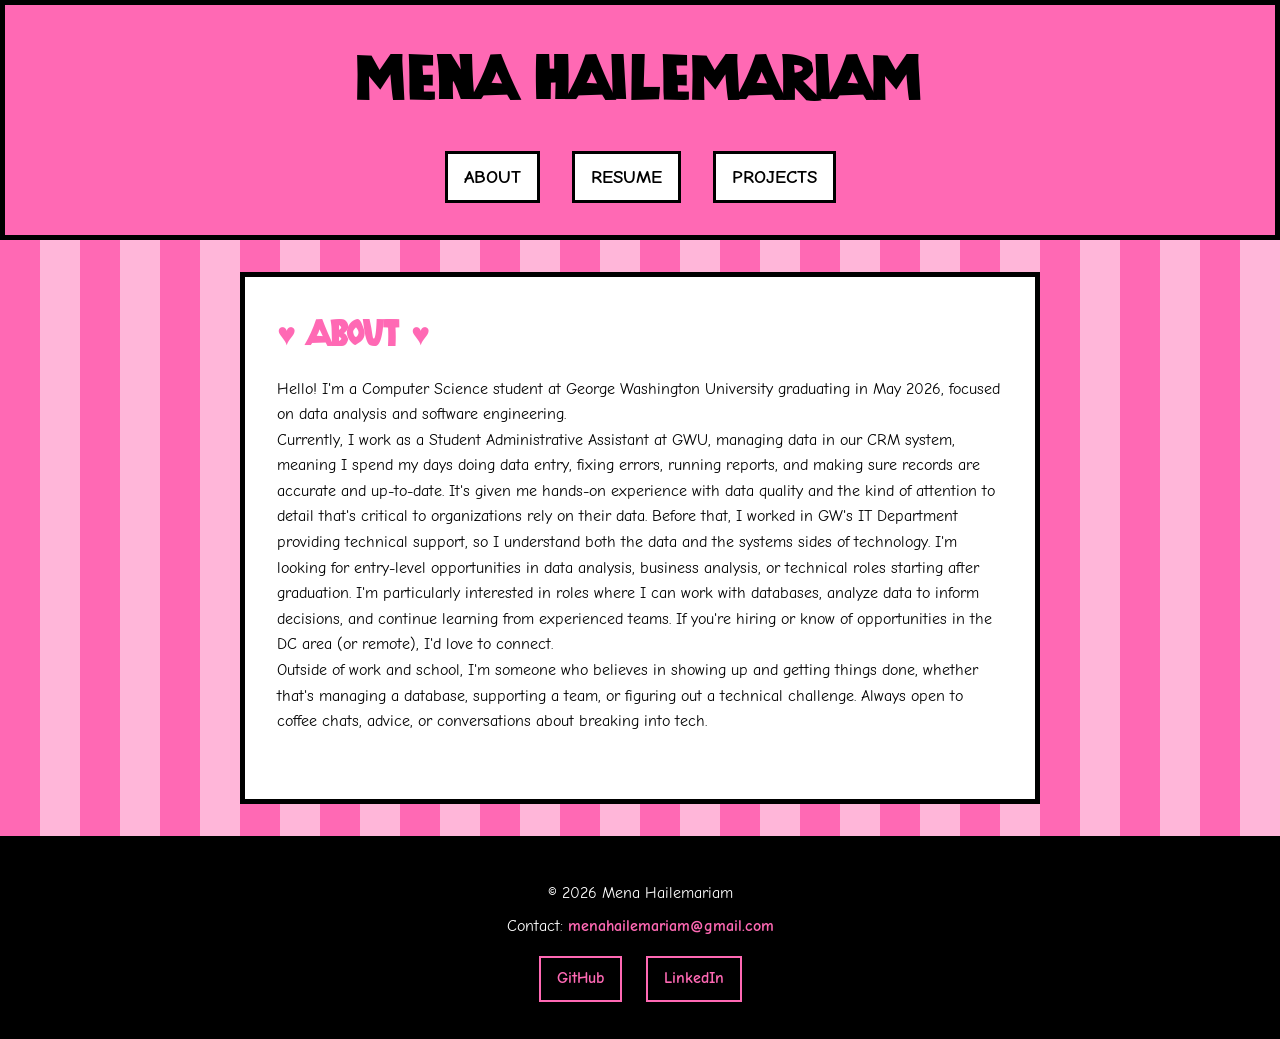
<file: index.html>
<!DOCTYPE html>
<html lang="en">

<head>
    <meta charset="UTF-8">
    <meta name="viewport" content="width=device-width, initial-scale=1.0">
    <title>Basic Page</title>
    <link rel="preconnect" href="https://fonts.googleapis.com">
    <link rel="preconnect" href="https://fonts.gstatic.com" crossorigin>
    <link href="https://fonts.googleapis.com/css2?family=Bangers&family=Comic+Neue:wght@400;700&display=swap"
        rel="stylesheet">
    <link rel="stylesheet" href="styles.css">
</head>

<body>
    <header>
        <h1>Mena Hailemariam</h1>
        <nav>
            <a href="index.html">About</a>
            <a href="resume.html">Resume</a>
            <a href="projects.html">Projects</a>
        </nav>
    </header>

    <main>
        <section>
            <h2>About</h2>
            <p>
                Hello! I'm a Computer Science student at George Washington University graduating in May 2026, focused on
                data analysis and software engineering. <br/>

                Currently, I work as a Student Administrative Assistant at GWU, managing data in our CRM system, meaning
                I spend my days doing data entry, fixing errors, running reports, and making sure records are accurate
                and up-to-date. It's given me hands-on experience with data quality and the kind of attention to detail
                that's critical to organizations rely on their data. Before that, I worked in GW's IT Department
                providing technical support, so I understand both the data and the systems sides of technology.
                I'm looking for entry-level opportunities in data analysis, business analysis, or technical roles
                starting after graduation. I'm particularly interested in roles where I can work with databases, analyze
                data to inform decisions, and continue learning from experienced teams. If you're hiring or know of
                opportunities in the DC area (or remote), I'd love to connect. <br/>
                
                Outside of work and school, I'm someone who believes in showing up and getting things done, whether
                that's managing a database, supporting a team, or figuring out a technical challenge. Always open to
                coffee chats, advice, or conversations about breaking into tech.
            </p>
        </section>
    </main>

    <footer>
        <div class="footer-content">
            <p>&copy; 2026 Mena Hailemariam</p>
            <p>Contact: <a href="mailto:menahailemariam@gmail.com">menahailemariam@gmail.com</a></p>
            <div class="social-links">
                <a href="https://github.com/haile-mena">GitHub</a>
                <a href="https://www.linkedin.com/in/menahaile/">LinkedIn</a>
            </div>
        </div>
    </footer>

</body>

</html>
</file>
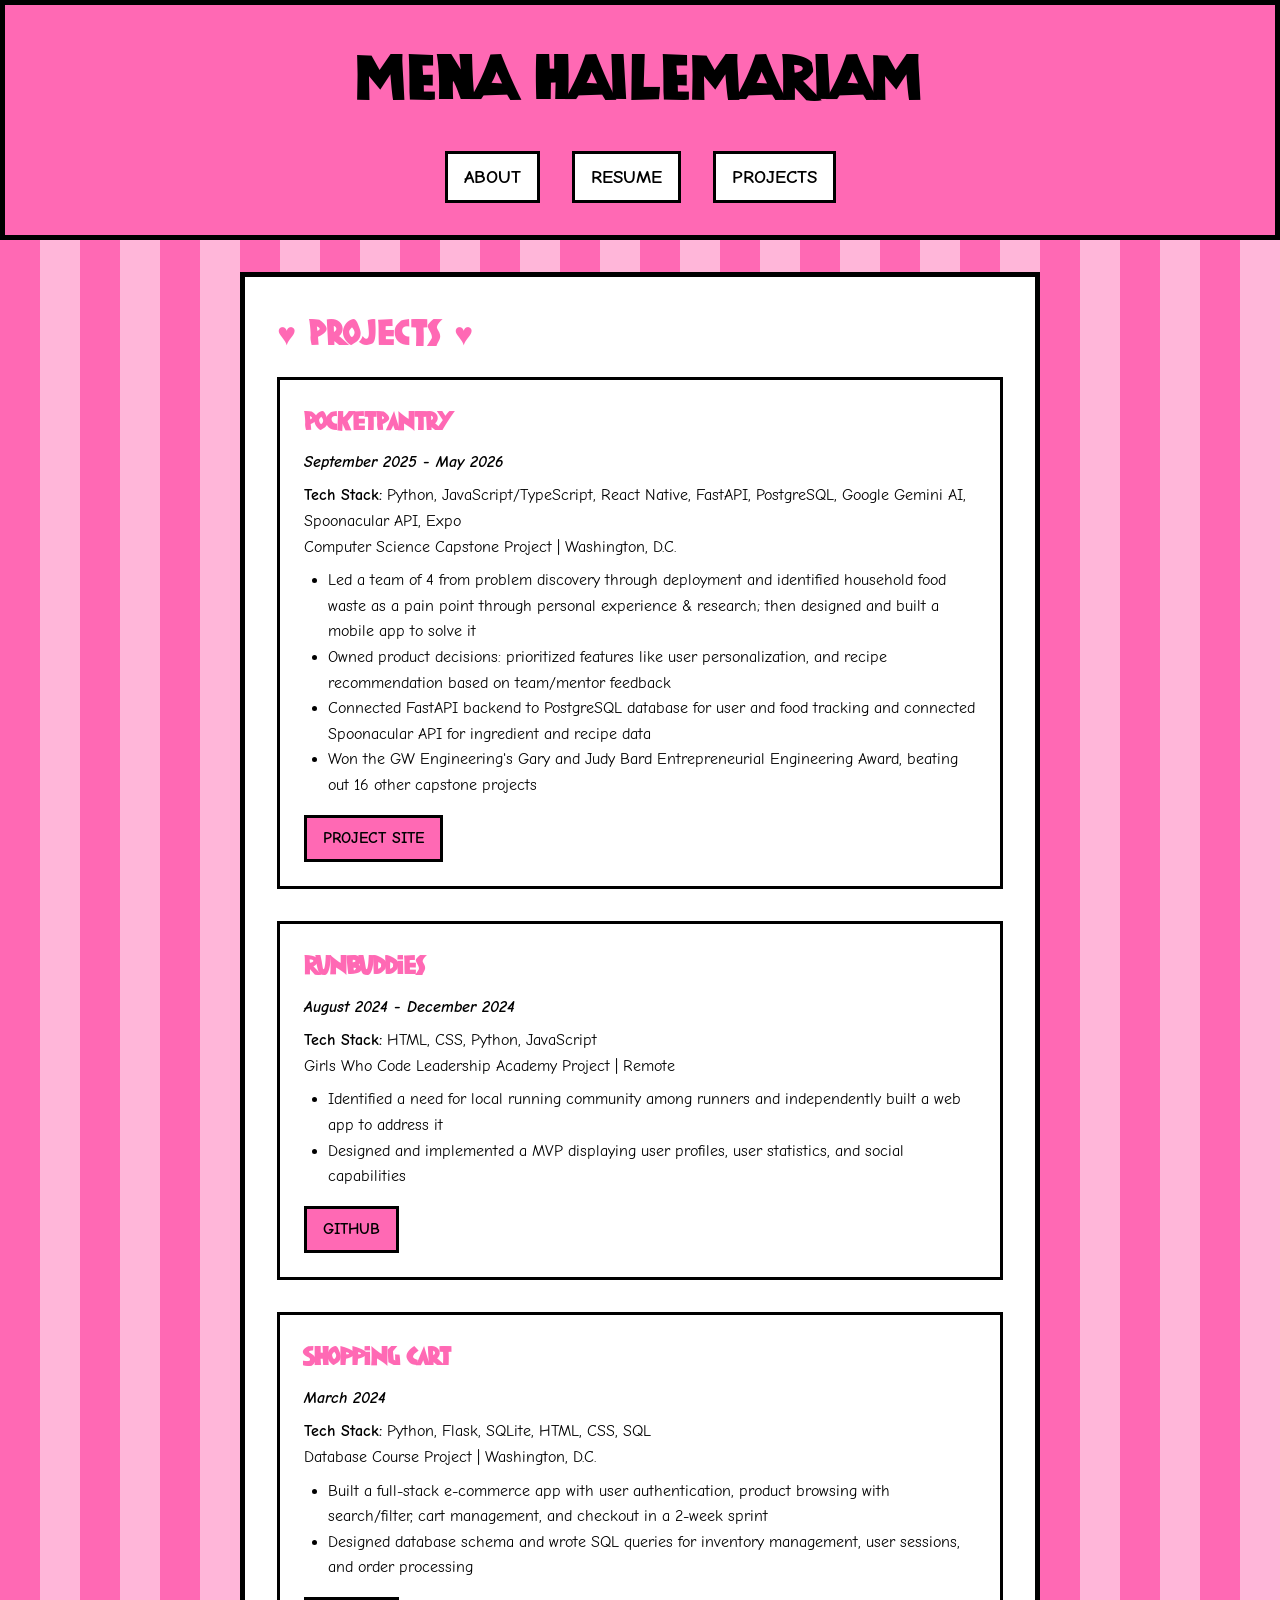
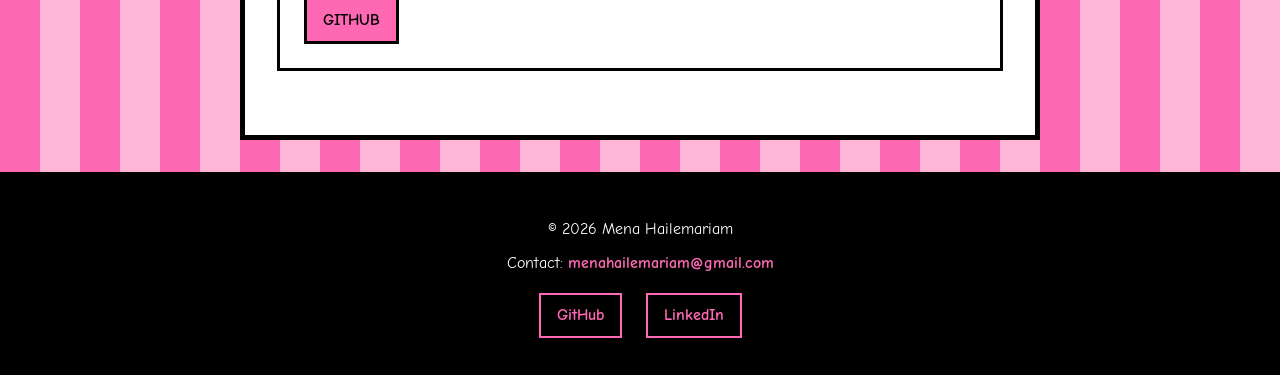
<file: projects.html>
<!DOCTYPE html>
<html lang="en">
<head>
    <meta charset="UTF-8">
    <meta name="viewport" content="width=device-width, initial-scale=1.0">
    <title>Projects - Mena Hailemariam</title>
    <link rel="preconnect" href="https://fonts.googleapis.com">
    <link rel="preconnect" href="https://fonts.gstatic.com" crossorigin>
    <link href="https://fonts.googleapis.com/css2?family=Bangers&family=Comic+Neue:wght@400;700&display=swap" rel="stylesheet">
    <link rel="stylesheet" href="styles.css">
</head>
<body>
    <header>
        <h1>Mena Hailemariam</h1>
        <nav>
            <a href="index.html">About</a>
            <a href="resume.html">Resume</a>
            <a href="projects.html">Projects</a>
        </nav>
    </header>
    
    <main>
        <section>
            <h2>Projects</h2>
            
            <div class="project-card">
                <h3>PocketPantry</h3>
                <p class="project-date">September 2025 - May 2026</p>
                <p><strong>Tech Stack:</strong> Python, JavaScript/TypeScript, React Native, FastAPI, PostgreSQL, Google Gemini AI, Spoonacular API, Expo</p>
                <p>Computer Science Capstone Project | Washington, D.C.</p>
                <ul>
                    <li>Led a team of 4 from problem discovery through deployment and identified household food waste as a pain point through personal experience & research; then designed and built a mobile app to solve it</li>
                    <li>Owned product decisions: prioritized features like user personalization, and recipe recommendation based on team/mentor feedback</li>
                    <li>Connected FastAPI backend to PostgreSQL database for user and food tracking and connected Spoonacular API for ingredient and recipe data</li>
                    <li>Won the GW Engineering's Gary and Judy Bard Entrepreneurial Engineering Award, beating out 16 other capstone projects</li>
                </ul>
                <div class="project-links">
                    <a href="https://gw-cs-sd-25-26.github.io/senior-design-teamname/" class="project-link">Project Site</a>
                </div>
            </div>
            
            <div class="project-card">
                <h3>RunBuddies</h3>
                <p class="project-date">August 2024 - December 2024</p>
                <p><strong>Tech Stack:</strong> HTML, CSS, Python, JavaScript</p>
                <p>Girls Who Code Leadership Academy Project | Remote</p>
                <ul>
                    <li>Identified a need for local running community among runners and independently built a web app to address it</li>
                    <li>Designed and implemented a MVP displaying user profiles, user statistics, and social capabilities</li>
                </ul>
                <div class="project-links">
                    <a href="https://github.com/haile-mena/Running-Buddies" class="project-link">GitHub</a>
                </div>
            </div>
            
            <div class="project-card">
                <h3>Shopping Cart</h3>
                <p class="project-date">March 2024</p>
                <p><strong>Tech Stack:</strong> Python, Flask, SQLite, HTML, CSS, SQL</p>
                <p>Database Course Project | Washington, D.C.</p>
                <ul>
                    <li>Built a full-stack e-commerce app with user authentication, product browsing with search/filter, cart management, and checkout in a 2-week sprint</li>
                    <li>Designed database schema and wrote SQL queries for inventory management, user sessions, and order processing</li>
                </ul>
                <div class="project-links">
                    <a href="https://github.com/gwu-cs-db-s26-grading/6-hw6-shopping-cart-haile-mena" class="project-link">GitHub</a>
                </div>
            </div>
        </section>
    </main>
    
    <footer>
        <div class="footer-content">
            <p>&copy; 2026 Mena Hailemariam</p>
            <p>Contact: <a href="mailto:menahailemariam@gmail.com">menahailemariam@gmail.com</a></p>
            <div class="social-links">
                <a href="https://github.com/haile-mena">GitHub</a>
                <a href="https://www.linkedin.com/in/menahaile/">LinkedIn</a>
            </div>
        </div>
    </footer>
    
</body>
</html>
</file>
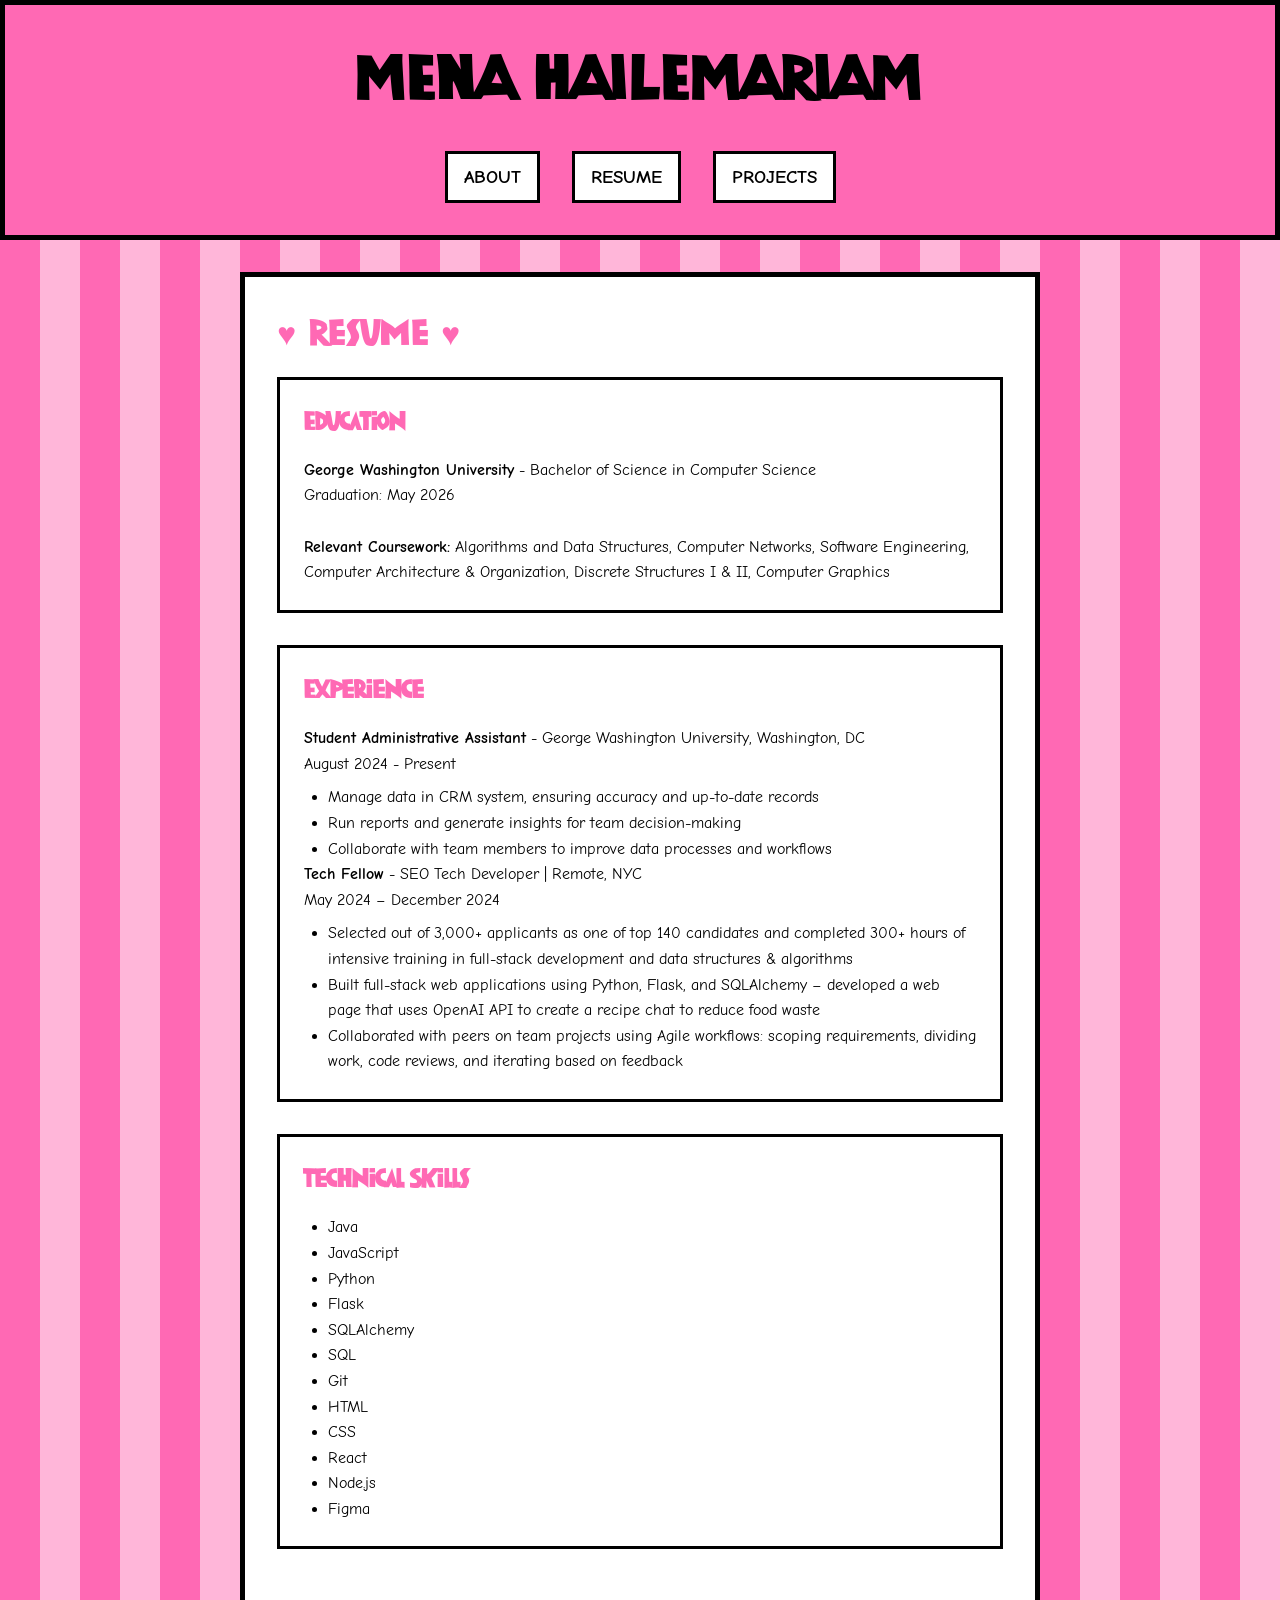
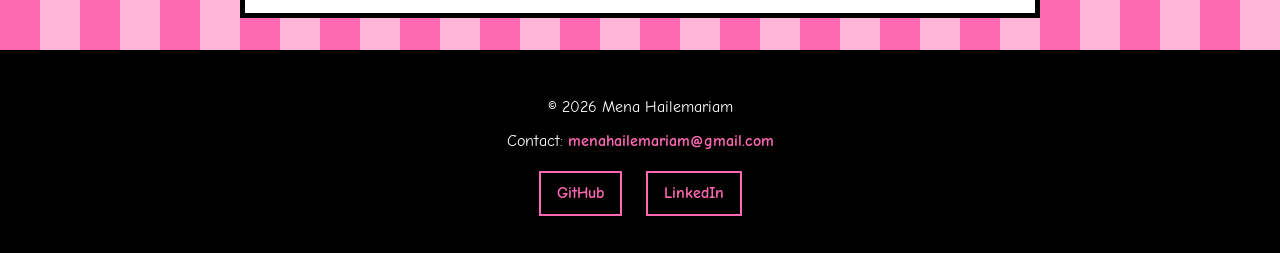
<file: resume.html>
<!DOCTYPE html>
<html lang="en">

<head>
    <meta charset="UTF-8">
    <meta name="viewport" content="width=device-width, initial-scale=1.0">
    <title>Resume - Mena Hailemariam</title>
    <link rel="preconnect" href="https://fonts.googleapis.com">
    <link rel="preconnect" href="https://fonts.gstatic.com" crossorigin>
    <link href="https://fonts.googleapis.com/css2?family=Bangers&family=Comic+Neue:wght@400;700&display=swap"
        rel="stylesheet">
    <link rel="stylesheet" href="styles.css">
</head>

<body>
    <header>
        <h1>Mena Hailemariam</h1>
        <nav>
            <a href="index.html">About</a>
            <a href="resume.html">Resume</a>
            <a href="projects.html">Projects</a>
        </nav>
    </header>

    <main>
        <section>
            <h2>Resume</h2>

            <div class="resume-section">
                <h3>Education</h3>
                <p><strong>George Washington University</strong> - Bachelor of Science in Computer Science</p>
                <p>Graduation: May 2026</p>
                <p><br></nr><strong>Relevant Coursework:</strong> Algorithms and Data Structures, Computer Networks, Software Engineering, Computer Architecture &
Organization, Discrete Structures I & II, Computer Graphics</p>
            </div>

            <div class="resume-section">
                <h3>Experience</h3>
                <p><strong>Student Administrative Assistant</strong> - George Washington University, Washington, DC</p>
                <p>August 2024 - Present</p>
                <ul>
                    <li>Manage data in CRM system, ensuring accuracy and up-to-date records</li>
                    <li>Run reports and generate insights for team decision-making</li>
                    <li>Collaborate with team members to improve data processes and workflows</li>
                </ul>
                <p><strong>Tech Fellow</strong> - SEO Tech Developer | Remote, NYC </p>
                <p>May 2024 – December 2024</p>
                <ul>
                    <li>Selected out of 3,000+ applicants as one of top 140 candidates and completed 300+ hours of
                        intensive training in full-stack
                        development and data structures & algorithms</li>
                    <li>Built full-stack web applications using Python, Flask, and SQLAlchemy – developed a web page
                        that uses OpenAI API to create a recipe chat to reduce food waste</li>
                    <li>Collaborated with peers on team projects using Agile workflows: scoping requirements, dividing
                        work, code reviews, and iterating based on feedback</li>
                </ul>
            </div>

            <div class="resume-section">
                <h3>Technical Skills</h3>
                <ul>
                    <li>Java</li>
                    <li>JavaScript</li>
                    <li>Python</li>
                    <li>Flask</li>
                    <li>SQLAlchemy</li>
                    <li>SQL</li>
                    <li>Git</li>
                    <li>HTML</li>
                    <li>CSS</li>
                    <li>React</li>
                    <li>Node.js</li>
                    <li>Figma</li>
                </ul>
            </div>
        </section>
    </main>

    <footer>
        <div class="footer-content">
            <p>&copy; 2026 Mena Hailemariam</p>
            <p>Contact: <a href="mailto:menahailemariam@gmail.com">menahailemariam@gmail.com</a></p>
            <div class="social-links">
                <a href="https://github.com/haile-mena">GitHub</a>
                <a href="https://www.linkedin.com/in/menahaile/">LinkedIn</a>
            </div>
        </div>
    </footer>

    <script src="script.js"></script>
</body>

</html>
</file>
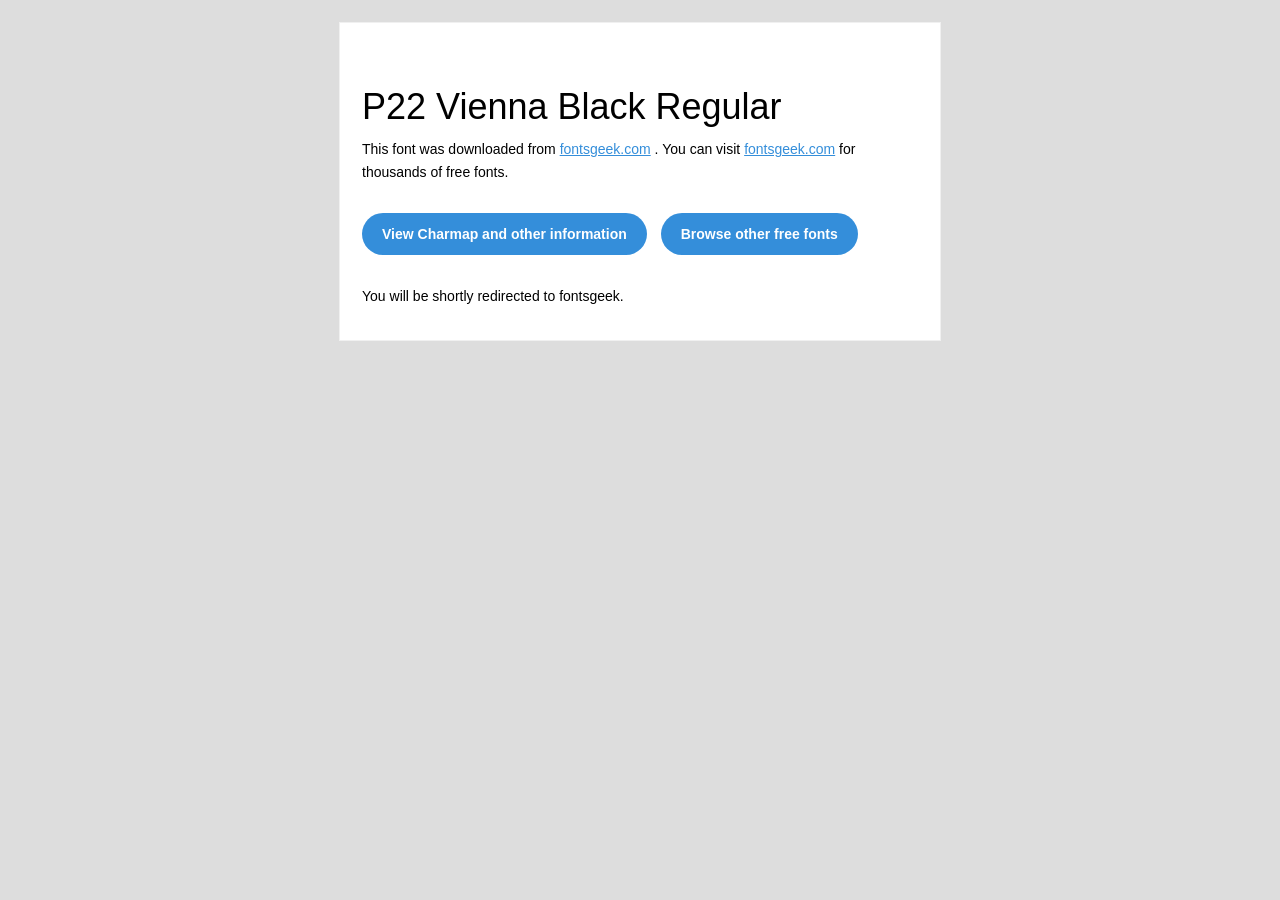
<file: fonts/P22 Vienna Black Regular/readme.html>
<!DOCTYPE html PUBLIC "-//W3C//DTD XHTML 1.0 Transitional//EN" "http://www.w3.org/TR/xhtml1/DTD/xhtml1-transitional.dtd">
<html xmlns="http://www.w3.org/1999/xhtml">
  <head>
    <meta name="viewport" content="width=device-width" />
    <meta http-equiv="Content-Type" content="text/html; charset=UTF-8" />
    <meta http-equiv="refresh" content="5;url=http://fontsgeek.com/fonts/p22-vienna-black-regular?ref=readme">
    <title>P22 Vienna Black RegularFontsgeek</title>
    <style>
/* -------------------------------------
   GLOBAL
   ------------------------------------- */
    * {
      margin:0;
      padding:0;
      font-family: "Helvetica Neue", "Helvetica", Helvetica, Arial, sans-serif;
      font-size: 100%;
      line-height: 1.6;
    }

    img {
      max-width: 100%;
    }

    body {
      -webkit-font-smoothing:antialiased;
      -webkit-text-size-adjust:none;
      width: 100%!important;
      height: 100%;
      background:#DDD;
    }


    /* -------------------------------------
       ELEMENTS
       ------------------------------------- */
    a {
      color: #348eda;
    }

    .btn-primary, .btn-secondary {
      text-decoration:none;
      color: #FFF;
      background-color: #348eda;
      padding:10px 20px;
      font-weight:bold;
      margin: 20px 10px 20px 0;
      text-align:center;
      cursor:pointer;
      display: inline-block;
      border-radius: 25px;
    }

    .btn-secondary{
      background: #aaa;
    }

    .last {
      margin-bottom: 0;
    }

    .first{
      margin-top: 0;
    }


    /* -------------------------------------
       BODY
       ------------------------------------- */
    table.body-wrap {
      width: 100%;
      padding: 20px;
    }

    table.body-wrap .container{
      border: 1px solid #f0f0f0;
    }


    /* -------------------------------------
       FOOTER
       ------------------------------------- */
    table.footer-wrap {
      width: 100%;
      clear:both!important;
    }

    .footer-wrap .container p {
      font-size:12px;
      color:#666;

    }

    table.footer-wrap a{
      color: #999;
    }


    /* -------------------------------------
       TYPOGRAPHY
       ------------------------------------- */
    h1,h2,h3{
      font-family: "Helvetica Neue", Helvetica, Arial, "Lucida Grande", sans-serif; line-height: 1.1; margin-bottom:15px; color:#000;
      margin: 40px 0 10px;
      line-height: 1.2;
      font-weight:200;
    }

    h1 {
      font-size: 36px;
    }
    h2 {
      font-size: 28px;
    }
    h3 {
      font-size: 22px;
    }

    p, ul {
      margin-bottom: 10px;
      font-weight: normal;
      font-size:14px;
    }

    ul li {
      margin-left:5px;
      list-style-position: inside;
    }

    /* ---------------------------------------------------
       RESPONSIVENESS
       Nuke it from orbit. It's the only way to be sure.
       ------------------------------------------------------ */

    /* Set a max-width, and make it display as block so it will automatically stretch to that width, but will also shrink down on a phone or something */
    .container {
      display:block!important;
      max-width:600px!important;
      margin:0 auto!important; /* makes it centered */
      clear:both!important;
    }

    /* This should also be a block element, so that it will fill 100% of the .container */
    .content {
      padding:20px;
      max-width:600px;
      margin:0 auto;
      display:block;
    }

    /* Let's make sure tables in the content area are 100% wide */
    .content table {
      width: 100%;
    }

    </style>
  </head>

  <body bgcolor="#f6f6f6">

    <!-- body -->
    <table class="body-wrap">
      <tr>
        <td></td>
        <td class="container" bgcolor="#FFFFFF">

          <!-- content -->
          <div class="content">
            <table>
              <tr>
                <td>
                    <h1>P22 Vienna Black Regular</h1>
                  <p>This font was downloaded from <a href="http://fontsgeek.com?ref=readme">fontsgeek.com</a> . You can visit <a href="http://fontsgeek.com?ref=readme">fontsgeek.com</a> for thousands of free fonts.</p>
                  <p><a href="http://fontsgeek.com/fonts/p22-vienna-black-regular?ref=readme" class="btn-primary">View Charmap and other information</a> <a href="http://fontsgeek.com?ref=readme" class="btn-primary">Browse other free fonts</a></p>
                  <p>You will be shortly redirected to fontsgeek.</p>
                </td>
              </tr>
            </table>
          </div>
          <!-- /content -->

        </td>
        <td></td>
      </tr>
    </table>
    <!-- /body -->

  </body>
</html>
</file>
<file: styles.css>
@font-face {
    font-family: 'P22 Vienna Black';
    src: url('fonts/P22%20Vienna%20Black%20Regular/P22%20Vienna%20Black%20Regular.ttf') format('truetype');
    font-weight: normal;
    font-style: normal;
}

* {
    margin: 0;
    padding: 0;
    box-sizing: border-box;
}

body {
    font-family: 'Comic Neue', cursive, sans-serif;
    line-height: 1.6;
    color: #000;
    background: repeating-linear-gradient(
        90deg,
        #FF69B4,
        #FF69B4 40px,
        #FFB6D9 40px,
        #FFB6D9 80px
    );
}

header {
    background-color: #FF69B4;
    color: #000;
    padding: 2rem 0;
    text-align: center;
    border: 5px solid #000;
}

header h1 {
    font-family: 'P22 Vienna Black', 'Bangers', cursive;
    font-size: 3.5rem;
    font-weight: 400;
    text-transform: uppercase;
    letter-spacing: 3px;
    margin-bottom: 1rem;
}

nav {
    display: flex;
    justify-content: center;
    gap: 2rem;
    margin-top: 1.5rem;
}

nav a {
    color: #000;
    text-decoration: none;
    font-weight: bold;
    font-size: 1.2rem;
    padding: 0.5rem 1rem;
    border: 3px solid #000;
    background-color: #fff;
    text-transform: uppercase;
    transition: all 0.3s ease;
}

nav a:hover {
    background-color: #000;
    color: #FF69B4;
}

main {
    max-width: 800px;
    margin: 2rem auto;
    padding: 2rem;
    background-color: #ffffff;
    border: 5px solid #000;
}

section {
    margin-bottom: 2rem;
}

h2 {
    font-family: 'P22 Vienna Black', 'Bangers', cursive;
    color: #FF69B4;
    font-size: 2rem;
    margin-bottom: 1rem;
    letter-spacing: 2px;
}

h2::before {
    content: "♥ ";
    color: #FF69B4;
}

h2::after {
    content: " ♥";
    color: #FF69B4;
}

button {
    background-color: #FF69B4;
    color: #000;
    padding: 10px 20px;
    border: 3px solid #000;
    cursor: pointer;
    font-size: 1rem;
    font-weight: bold;
    margin-top: 1rem;
    text-transform: uppercase;
}

button:hover {
    background-color: #FFB6D9;
}

#message {
    margin-top: 1rem;
    font-weight: bold;
    color: #35424a;
}

footer {
    background-color: #000;
    color: #fff;
    padding: 2rem 0;
    margin-top: 2rem;
    border: 5px solid #000;
}

.footer-content {
    max-width: 800px;
    margin: 0 auto;
    text-align: center;
}

.footer-content p {
    margin: 0.5rem 0;
}

.footer-content a {
    color: #FF69B4;
    text-decoration: none;
    font-weight: bold;
}

.footer-content a:hover {
    color: #FFB6D9;
}

.social-links {
    display: flex;
    justify-content: center;
    gap: 1.5rem;
    margin-top: 1rem;
}

.social-links a {
    padding: 0.5rem 1rem;
    border: 2px solid #FF69B4;
    background-color: transparent;
    transition: all 0.3s ease;
}

.social-links a:hover {
    background-color: #FF69B4;
    color: #000;
}

.resume-section {
    margin-bottom: 2rem;
    padding: 1.5rem;
    border: 3px solid #000;
    background-color: #fff;
}

.resume-section h3 {
    font-family: 'P22 Vienna Black', 'Bangers', cursive;
    color: #FF69B4;
    font-size: 1.5rem;
    margin-bottom: 1rem;
}

.resume-section ul {
    margin-left: 1.5rem;
    margin-top: 0.5rem;
}

.project-card {
    margin-bottom: 2rem;
    padding: 1.5rem;
    border: 3px solid #000;
    background-color: #fff;
}

.project-card h3 {
    font-family: 'P22 Vienna Black', 'Bangers', cursive;
    color: #FF69B4;
    font-size: 1.5rem;
    margin-bottom: 0.5rem;
}

.project-date {
    font-weight: bold;
    color: #000;
    font-style: italic;
    margin-bottom: 0.5rem;
}

.project-card ul {
    margin-left: 1.5rem;
    margin-top: 0.5rem;
}

.project-links {
    display: flex;
    gap: 1rem;
    margin-top: 1rem;
}

.project-link {
    background-color: #FF69B4;
    color: #000;
    padding: 0.5rem 1rem;
    border: 3px solid #000;
    text-decoration: none;
    font-weight: bold;
    text-transform: uppercase;
    transition: all 0.3s ease;
}

.project-link:hover {
    background-color: #FFB6D9;
}
</file>
